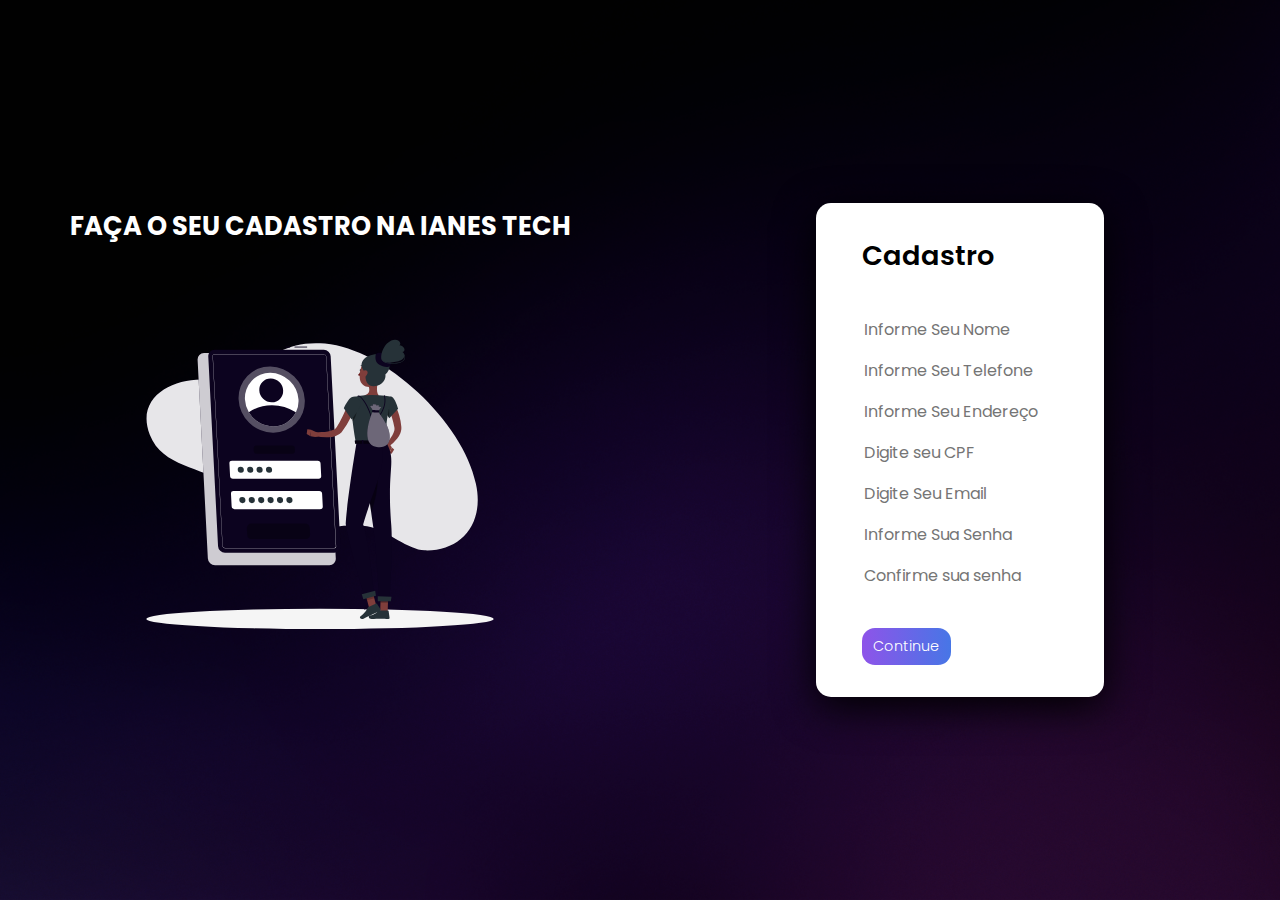
<file: cadastro.html>
<!DOCTYPE html>
<html lang="en">

<head>
    <meta charset="UTF-8">
    <meta http-equiv="X-UA-Compatible" content="IE=edge">
    <meta name="viewport" content="width=device-width, initial-scale=1.0">
    <link rel="stylesheet" href="cadastro.css">   
    <title>Cadastro</title>
</head>

<body>
    <main>
        <section class="campo-esquerdo">
            <h1>Faça o Seu Cadastro Na IANES Tech</h1>
            <img src="img/registro.svg" class="img" alt="imagem de registro">
        </section>
        <section class="campo-direito">
            <section class="conteiner">
                <h2>Cadastro</h2>
                <form action="#">
                    <section id="campo-input">
                        <input type="text" name="nome" id="nome" placeholder="Informe Seu Nome" required><br>
                        <input type="text" name="tel" id="tel" placeholder="Informe Seu Telefone" required><br>
                        <input type="text" nome="endereco" id="endereco" placeholder="Informe Seu Endereço" required><br>
                        <input type="text" name="cpf" id="cpf" placeholder="Digite seu CPF" required><br>
                        <input type="email" name="mail" id="mail" placeholder="Digite Seu Email" required><br>
                        <input type="password" name="senha" id="senha" placeholder="Informe Sua Senha" required><br>
                        <input type="password" name="verifica-senha" id="verifica-senha"
                            placeholder="Confirme sua senha" required><br>
                            <span id="invalido" style="color: red;"></span>
                    </section>
                    <input type="submit" value="Continue" onclick="return cad()" required>
                </form>
            </section>
        </section>
    </main>
</body>
<script src="script.js"></script>

</html>
</file>
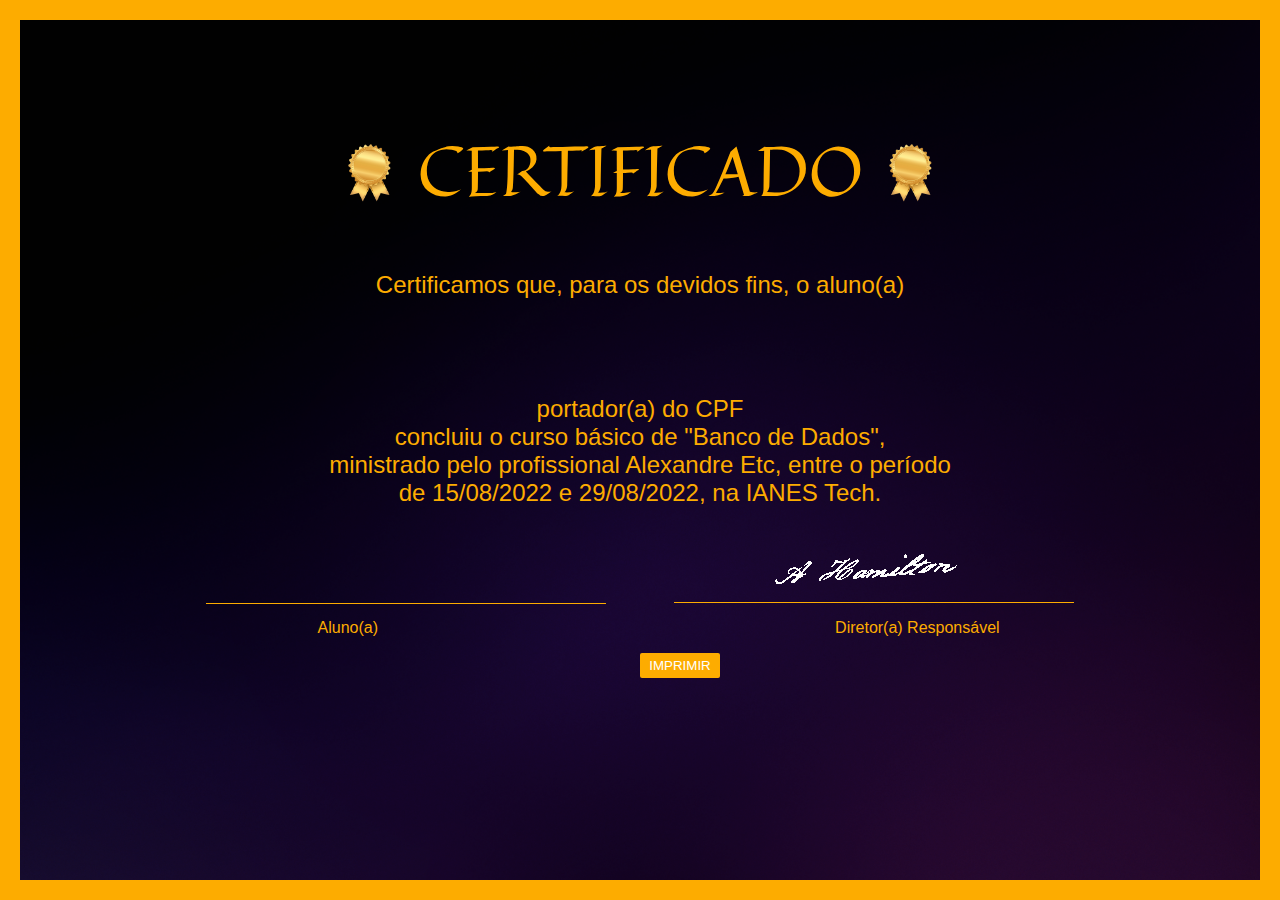
<file: certificado.html>
<!DOCTYPE html>
<html lang="pt-br">
<head>
    <meta charset="UTF-8">
    <meta http-equiv="X-UA-Compatible" content="IE=edge">
    <meta name="viewport" content="width=device-width, initial-scale=1.0">
    <title>Certificado</title>
    <link rel="stylesheet" href="certificado.css">
    
</head>

<body>

    <header>
        <section id="head">
            <ul>
                <li><img src="img/premio.png" alt="premio" class="premio"></li>
                <li><p id="titulo">certificado</p></li>
                <li><img src="img/premio.png" alt="premio" class="premio"></li>
            </ul>
        </section>
    </header>
    
    <main>
        <section class="conteudo">
            <p class="texto">Certificamos que, para os devidos fins, o aluno(a)</p>
        </section>

        <section class="input">
            <span id="nome"></span>
        </section>

        <section class="conteudo">
            <p class="texto">portador(a) do CPF    <span id="cpf"></span></p>
            <p class="texto">concluiu o curso básico de "Banco de Dados",</p>
            <p class="texto">ministrado pelo profissional Alexandre Etc, entre o período</p>
            <p class="texto">de 15/08/2022 e 29/08/2022, na IANES Tech.</p>
        </section>

        <section class="assinatura1"></section>
        <section class="assinatura2"><img src="img/assinatura.png" alt="assinatura"></section>
        
    </main>

    <footer>
        <section class="aluno">
            <p class="">Aluno(a)</p>
        </section>
        <section class="diretor">
            <p class="">Diretor(a) Responsável</p>
        </section>

        <button onclick="window.print()" id="print">Imprimir</button>
    </footer>
</body>
<script src="script.js">
</script>
</html>
</file>
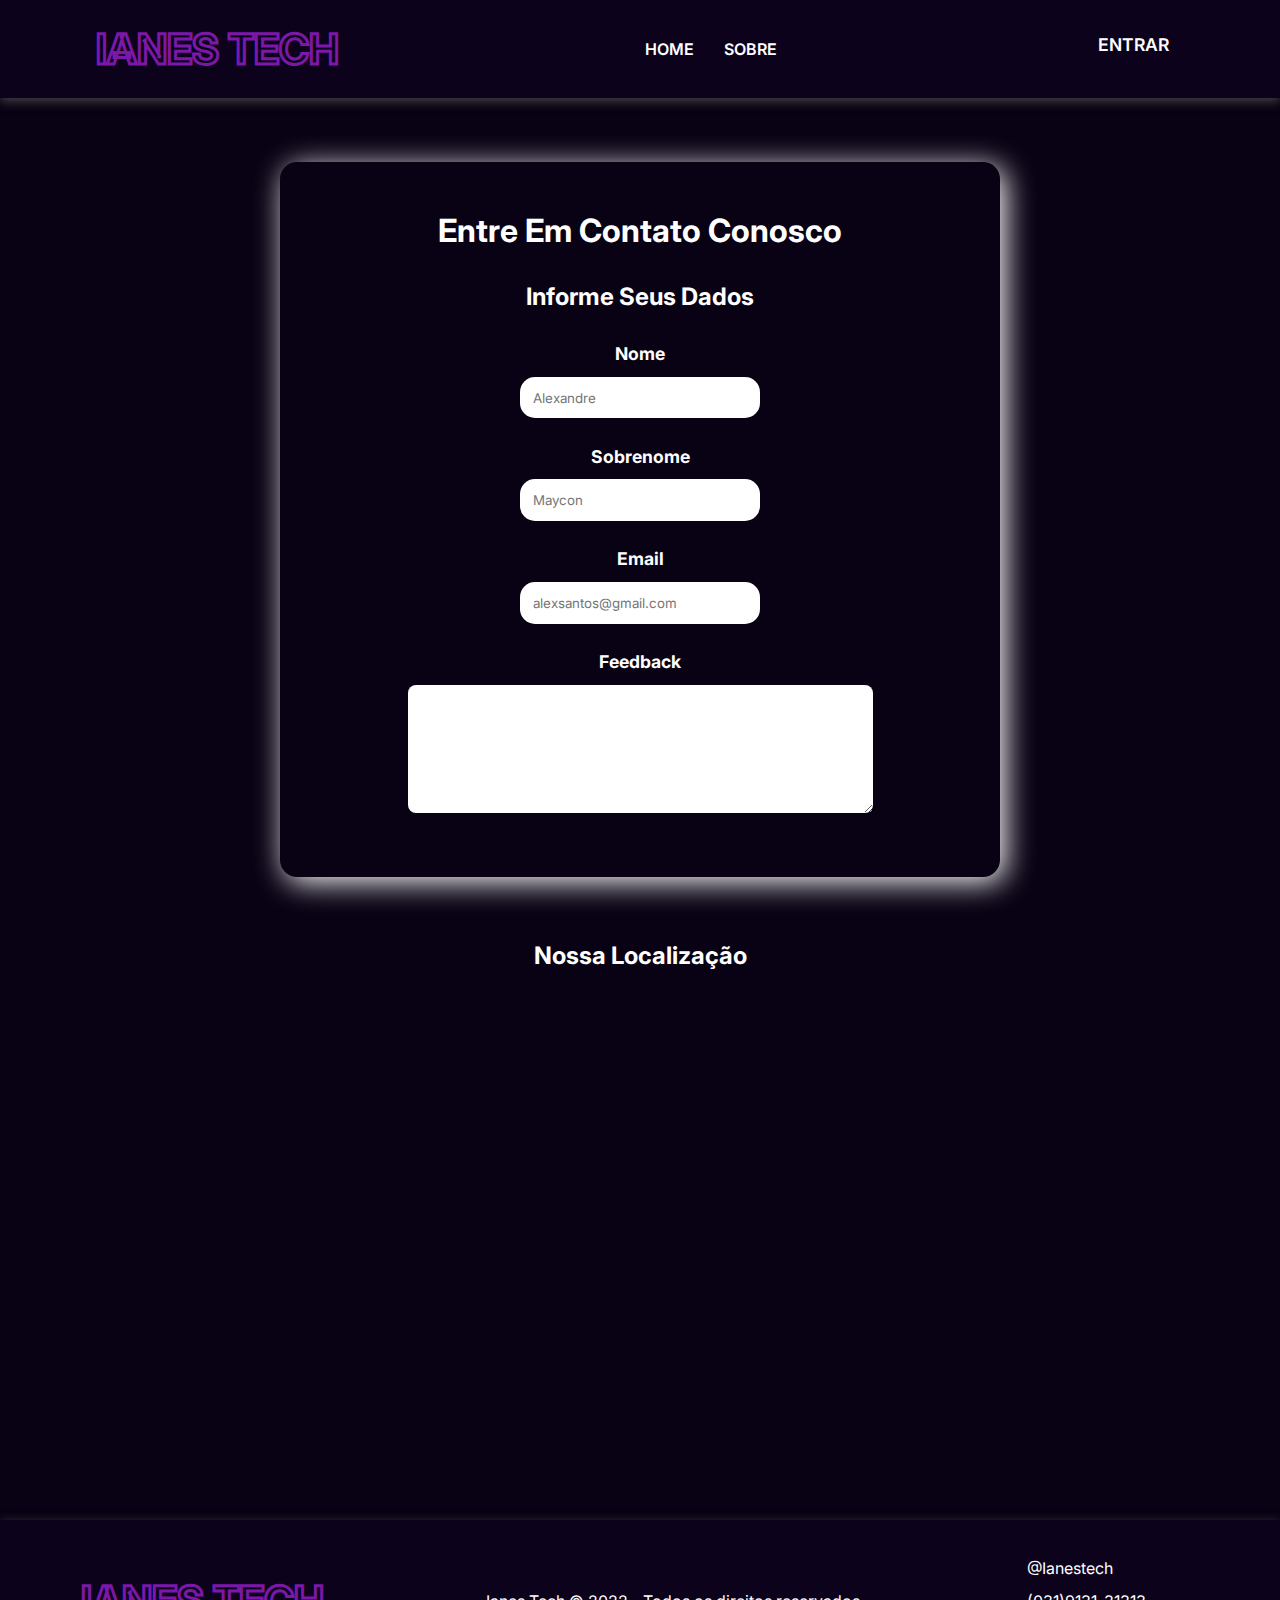
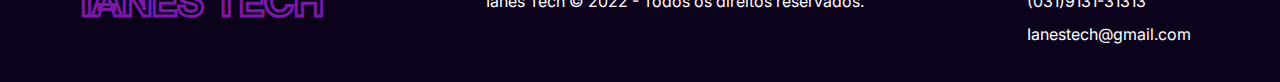
<file: contatos.html>
<!DOCTYPE html>
<html lang="en">
<head>
    <meta charset="UTF-8">
    <meta http-equiv="X-UA-Compatible" content="IE=edge">
    <meta name="viewport" content="width=device-width, initial-scale=1.0">
    <title>Contatos</title>
    <link rel="stylesheet" href="contato.css">
    <script src="script.js" defer></script>
</head>
<body>
    <header>
        <nav class="nav-bar">
            <section class="logo">
                <h1>IANES TECH</h1>
            </section>
            <div class="nav-list">
                <ul>
                    <li class="nav-item"><a href="index.html" class="nav-link">Home</a></li>
                    <li class="nav-item"><a href="sobre.html" class="nav-link">Sobre</a></li>
                </ul>
            </div>
            <div class="login-button">
                <button><a href="login.html">Entrar</a></button>
            </div>

            <div class="mobile-menu-icon">
                <button onclick="menuShow()"><img class="icon" src="img/menu_white_36dp.svg" alt=""></button>
            </div>
        </nav>
        <div class="mobile-menu">
            <ul>
                <li class="nav-item"><a href="index.html" class="nav-link">Home</a></li>
                <li class="nav-item"><a href="sobre.html" class="nav-link">Sobre</a></li>
            </ul>

            <div class="login-button">
                <button><a href="login.html">Entrar</a></button>
            </div>
        </div>
    </header>

    <main>          
        <form action="">
            <h1 class="titulo">Entre Em Contato Conosco</h1>
            <h2 class="sub-titulo">Informe Seus Dados</h2>

            <label for="">Nome</label><br>
            <input type="text" name="nome5" id="nome5" placeholder="Alexandre"><br>

            <label for="">Sobrenome</label><br>
            <input type="text" name="sobrenome5" id="sobrenome5" placeholder="Maycon"><br>

            <label for="">Email</label><br>
            <input type="text" name="mail5" id="mail5" placeholder="alexsantos@gmail.com"><br>

            <label for="">Feedback</label><br>
            <textarea name="feedback" id="feedback" cols="50" rows="8"></textarea>
        </form>
    <section class="localizacao">
        <h2 class="titulo-mapa">Nossa Localização</h2>

        <iframe
                src="https://www.google.com/maps/embed?pb=!1m18!1m12!1m3!1d937.8634518465695!2d-43.99906427078835!3d-19.90527253818063!2m3!1f0!2f0!3f0!3m2!1i1024!2i768!4f13.1!3m3!1m2!1s0xa696c7274d4045%3A0xdda4b1b79ee73e56!2sR.%20Efig%C3%AAnio%20C%C3%A2ndido%20da%20Rocha%2C%20165%20-%20Incofind%C3%AAncia%2C%20Belo%20Horizonte%20-%20MG%2C%2030820-510!5e0!3m2!1spt-BR!2sbr!4v1659100782332!5m2!1spt-BR!2sbr"
                width="600" height="450" style="border:0;" allowfullscreen="" loading="lazy"
                referrerpolicy="no-referrer-when-downgrade" id="mapa"></iframe>
    </section>
    </main>
    
    <footer>
        <nav class="footer-bar">
            <section class="logo-footer">
                <h1>IANES TECH</h1>
            </section>

            <ul class="copy">
                <li>Ianes Tech © 2022 - Todos os direitos reservados.</li>
            </ul>
            <ul class="contatos">
                <li>@Ianestech <i class="fa-brands fa-instagram" id="item-footer"></i></li>
                <li>(031)9131-31313 <i class="fa-solid fa-phone" id="item-footer"></i></li>
                <li>Ianestech@gmail.com <i class="fa-solid fa-envelope" id="item-footer"></i></li>
            </ul>
        </nav>
    </footer>
</body>
</html>
</file>
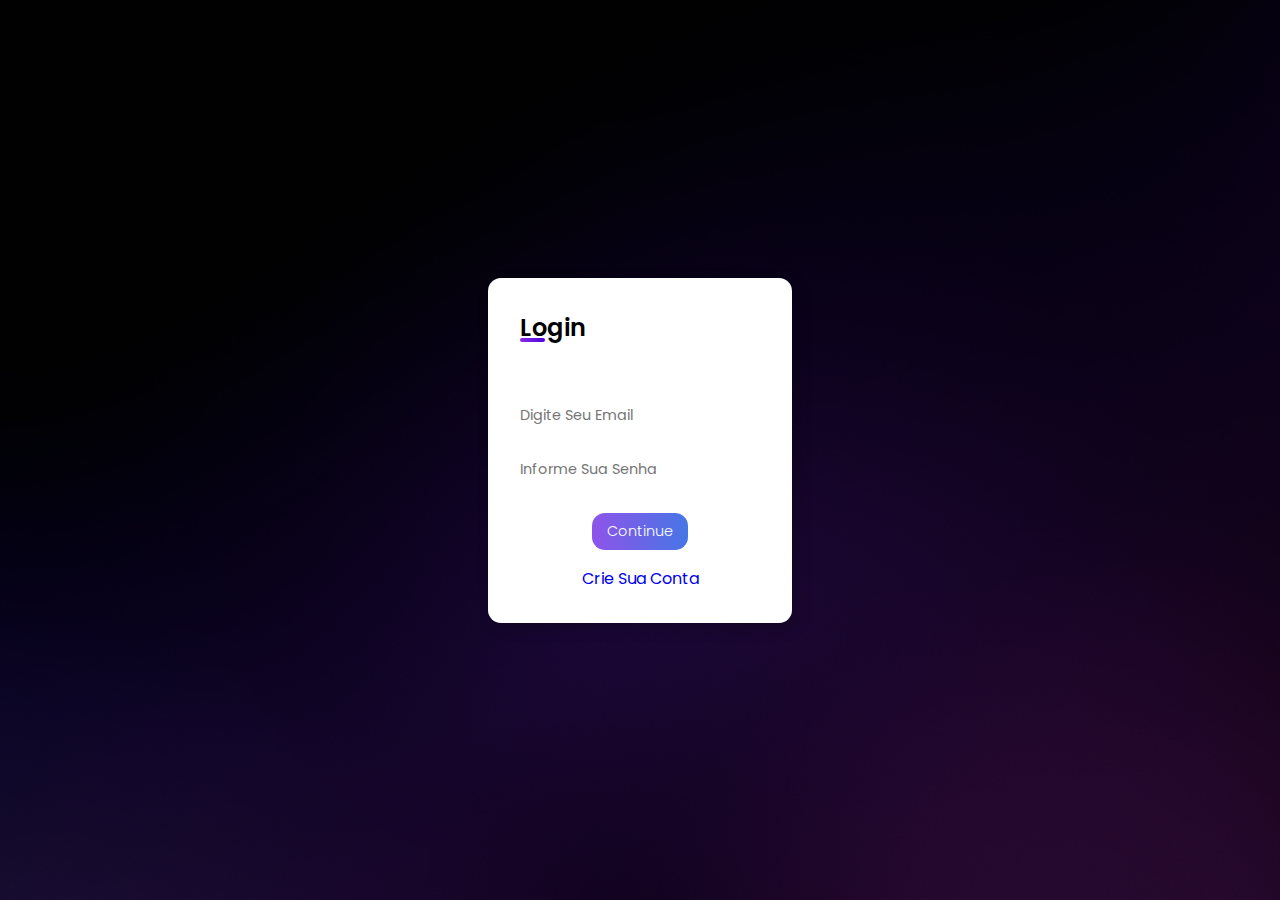
<file: login.html>
<!DOCTYPE html>
<html lang="en">

<head>
    <meta charset="UTF-8">
    <meta http-equiv="X-UA-Compatible" content="IE=edge">
    <meta name="viewport" content="width=device-width, initial-scale=1.0">
    <link rel="stylesheet" href="login.css">
    <title>Login</title>
</head>

<body>
    <main id="container-login">
            <h2 id="login">Login</h2>
            <form action="">
                <section id="campo-input">
                    <span id="invalido" style="color: red;"></span><br>
                    <input type="email" name="mail" id="mail" placeholder="Digite Seu Email" required><br>
                    <input type="password" name="senha" id="senha" placeholder="Informe Sua Senha" required>
                </section>
                <input type="submit" value="Continue" required onclick= "return verificar()">
                <a href="cadastro.html" id="criar-conta"> Crie Sua Conta</a>
            </form>
    </main>
</body>
<script src="script.js"></script>

</html>
</file>
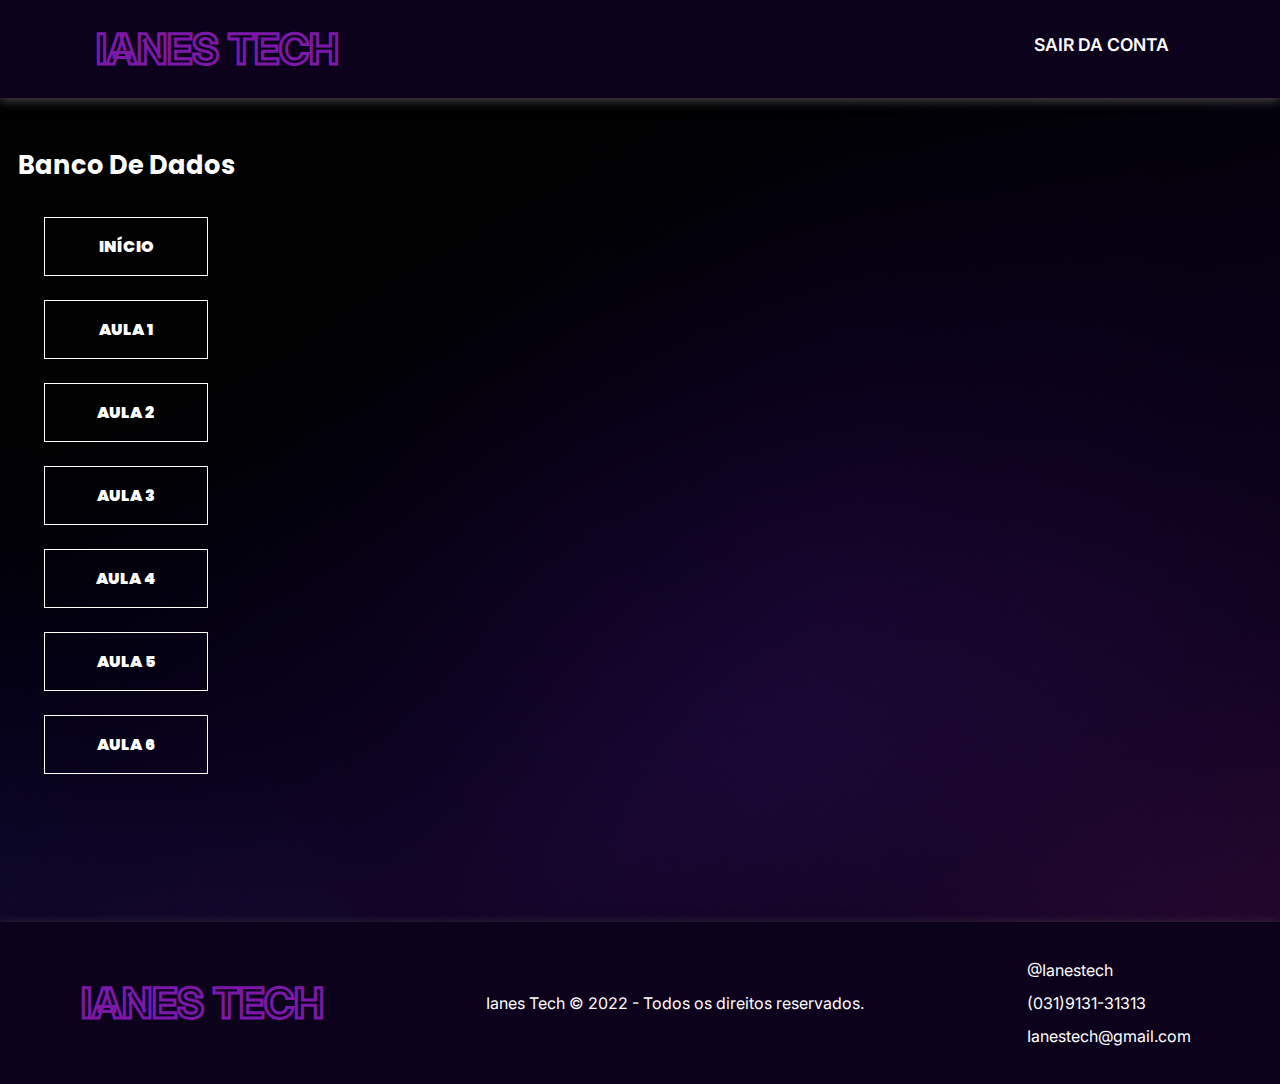
<file: pagina-curso.html>
<!DOCTYPE html>
<html lang="en">

<head>
    <meta charset="UTF-8">
    <meta http-equiv="X-UA-Compatible" content="IE=edge">
    <meta name="viewport" content="width=device-width, initial-scale=1.0">
    <link rel="stylesheet" href="pagina-curso.css">
    <script src="script.js" defer></script>
    <title>Aulas</title>
</head>

<body>
    <header>
        <nav class="nav-bar">
            <section class="logo">
                <h1>IANES TECH</h1>
            </section>
            <div class="login-button">
                <button><a href="index.html">Sair Da Conta</a></button>
            </div>

            <div class="mobile-menu-icon">
                <button onclick="menuShow()"><img class="icon" src="img/menu_white_36dp.svg" alt=""></button>
            </div>
        </nav>
        <div class="mobile-menu">
            <div class="login-button">
                <button><a href="index.html">Sair da Conta</a></button>
            </div>
        </div>
    </header>

    <main>
        <aside class="conteiner-esquerdo">
            <p class="titulo-conteudo">Banco De Dados</p>
            <a href="#" class="nav-link">
                <nav class="box-aula" onclick="Inicio(this)"> Início</nav>
            </a>

            <a href="#" class="nav-link">
                <nav class="box-aula" onclick="Aula1(this)"> Aula 1</nav>
            </a>

            <a href="#" class="nav-link">
                <nav class="box-aula" onclick="Aula2(this)">Aula 2</nav>
            </a>

            <a href="#" class="nav-link">
                <nav class="box-aula" onclick="Aula3(this)">Aula 3</nav>
            </a>

            <a href="#" class="nav-link">
                <nav class="box-aula" onclick="Aula4(this)">Aula 4</nav>
            </a>

            <a href="#" class="nav-link">
                <nav class="box-aula" onclick="Aula5(this)">Aula 5</nav>
            </a>

            <a href="#" class="nav-link">
                <nav class="box-aula" onclick="Aula6(this)">Aula 6</nav>
            </a>

            <a href="prova.html" target="_blank" class="nav-link">
                <nav id="botao">Fazer a prova</nav>
            </a>
        </aside>

        <aside class="conteiner-direito">
            <section id="s-direito">
            </section>
        </aside>
    </main>

    <footer>
        <nav class="footer-bar">
            <section class="logo-footer">
                <h1>IANES TECH</h1>
            </section>

            <ul class="copy">
                <li>Ianes Tech © 2022 - Todos os direitos reservados.</li>
            </ul>
            <ul class="contatos">
                <li>@Ianestech <i class="fa-brands fa-instagram" id="item-footer"></i></li>
                <li>(031)9131-31313 <i class="fa-solid fa-phone" id="item-footer"></i></li>
                <li>Ianestech@gmail.com <i class="fa-solid fa-envelope" id="item-footer"></i></li>
            </ul>
        </nav>
    </footer>

</body>

</html>
</file>
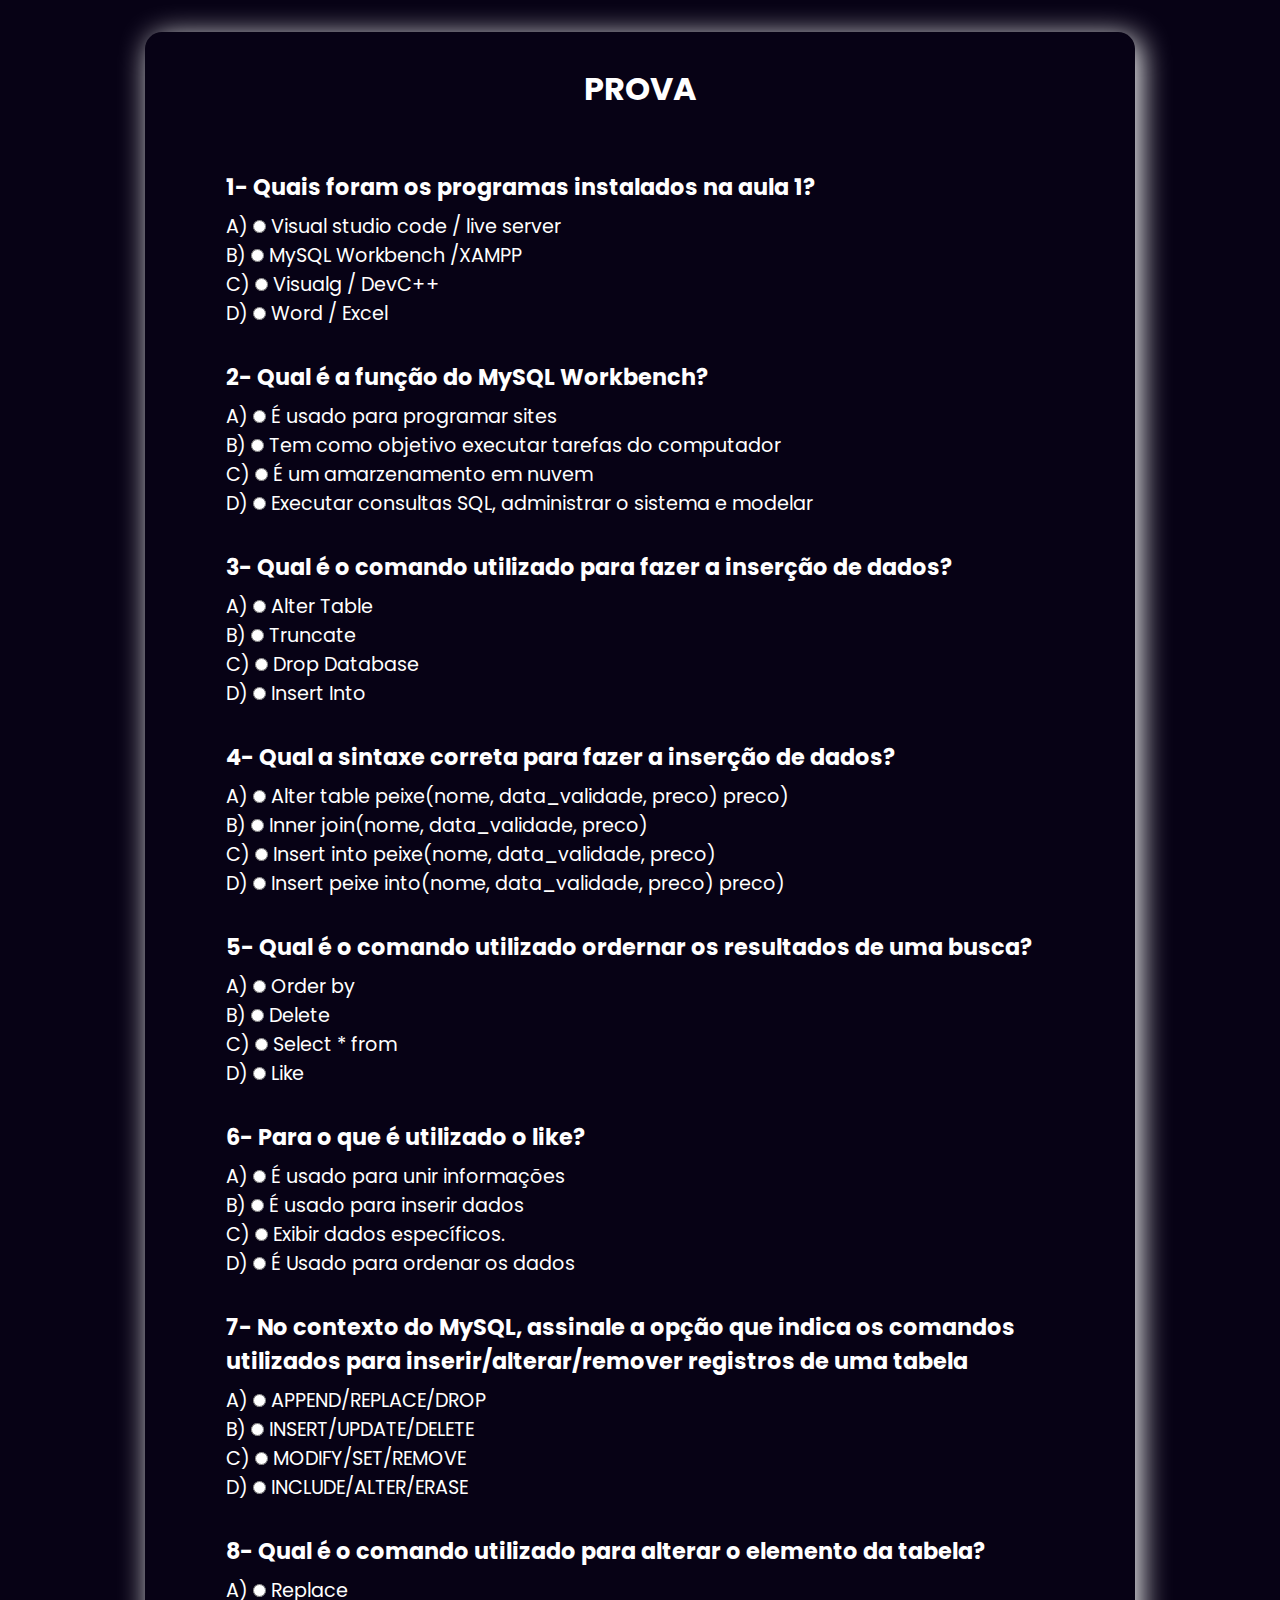
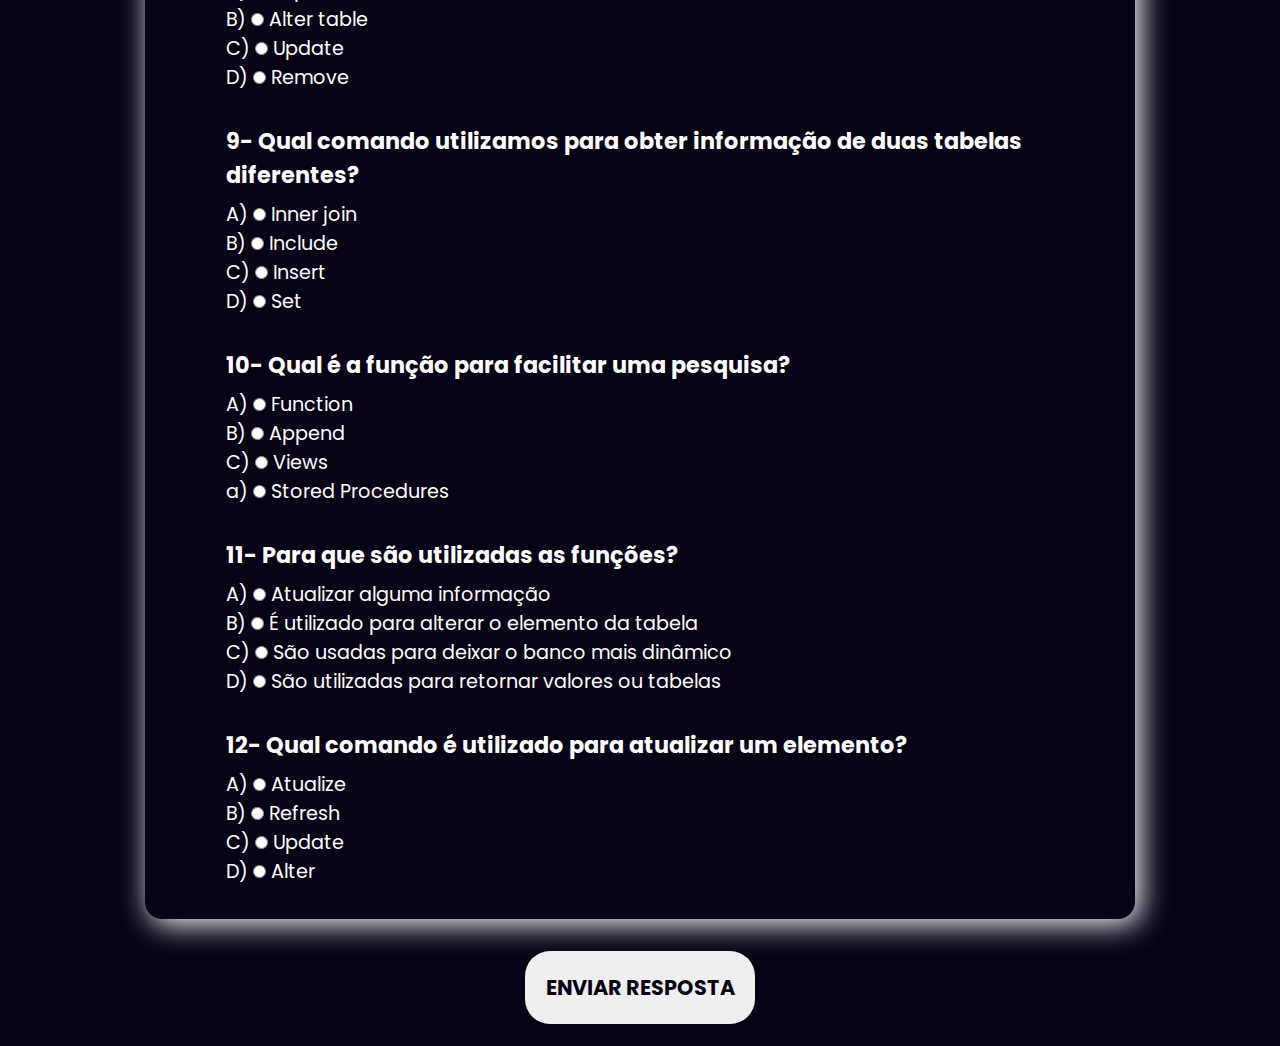
<file: prova.html>
<!DOCTYPE html>
<html lang="en">

<head>
    <meta charset="UTF-8">
    <meta http-equiv="X-UA-Compatible" content="IE=edge">
    <meta name="viewport" content="width=device-width, initial-scale=1.0">
    <title>Prova</title>
    <script src="script.js" defer></script>
    <link rel="stylesheet" href="prova.css">
</head>

<body>

    <form action="">
        <h2>Prova</h2><br>
        <h2 id="titulo"></h2>

        <p class="pergunta">1- Quais foram os programas instalados na aula 1?</p>
        <label for="">A) <input type="radio" name="questao1" id="errado"> Visual studio code / live server</label><br>
        <label for="" class="teste">B) <input type="radio" name="questao1" id="certa1"> MySQL Workbench /XAMPP</label><br>
        <label for="">C) <input type="radio" name="questao1" id="errado"> Visualg / DevC++</label><br>
        <label for="">D) <input type="radio" name="questao1" id="errado"> Word / Excel </label><br>

        <p class="pergunta">2- Qual é a função do MySQL Workbench?</p>
        <label for="">A) <input type="radio" name="questao2" id="errado"> É usado para programar sites </label><br>
        <label for="">B) <input type="radio" name="questao2" id="errado"> Tem como objetivo executar tarefas do
            computador</label><br>
        <label for="">C) <input type="radio" name="questao2" id="errado"> É um amarzenamento em nuvem</label><br>
        <label for="" class="teste">D) <input type="radio" name="questao2" id="certa2"> Executar consultas SQL, administrar
            o sistema e modelar</label><br>

        <p class="pergunta">3- Qual é o comando utilizado para fazer a inserção de dados?</p>
        <label for="">A) <input type="radio" name="questao3" id="errado"> Alter Table </label><br>
        <label for="">B) <input type="radio" name="questao3" id="errado"> Truncate</label><br>
        <label for="">C) <input type="radio" name="questao3" id="errado"> Drop Database</label><br>
        <label for="">D) <input type="radio" name="questao3" id="certa3"> Insert Into</label><br>

        <p class="pergunta">4- Qual a sintaxe correta para fazer a inserção de dados?</p class="pergunta">
        <label for="">A) <input type="radio" name="questao4" id="errado"> Alter table peixe(nome, data_validade, preco)
            preco)</label><br>
        <label for="">B) <input type="radio" name="questao4" id="errado"> Inner join(nome, data_validade, preco)
        </label><br>
        <label for="">C) <input type="radio" name="questao4" id="certa4"> Insert into peixe(nome, data_validade, preco)
        </label><br>
        <label for="">D) <input type="radio" name="questao4" id="errado"> Insert peixe into(nome, data_validade, preco)
            preco)</label><br>

        <p class="pergunta">5- Qual é o comando utilizado ordernar os resultados de uma busca?</p>
        <label for="">A) <input type="radio" name="questao5" id="certa5"> Order by</label><br>
        <label for="">B) <input type="radio" name="questao5" id="errado"> Delete </label><br>
        <label for="">C) <input type="radio" name="questao5" id="errado"> Select * from</label><br>
        <label for="">D) <input type="radio" name="questao5" id="errado"> Like</label><br>

        <p class="pergunta">6- Para o que é utilizado o like?</p>
        <label for="">A) <input type="radio" name="questao6" id="errado"> É usado para unir informações</label><br>
        <label for="">B) <input type="radio" name="questao6" id="errado"> É usado para inserir dados</label><br>
        <label for="">C) <input type="radio" name="questao6" id="certa6"> Exibir dados específicos.</label><br>
        <label for="">D) <input type="radio" name="questao6" id="errado"> É Usado para ordenar os dados</label><br>

        <p class="pergunta">7- No contexto do MySQL, assinale a opção que indica os comandos utilizados para
            inserir/alterar/remover registros de uma tabela</p>
        <label for="">A) <input type="radio" name="questao7" id="errado"> APPEND/REPLACE/DROP </label><br>
        <label for="">B) <input type="radio" name="questao7" id="certa7"> INSERT/UPDATE/DELETE</label><br>
        <label for="">C) <input type="radio" name="questao7" id="errado"> MODIFY/SET/REMOVE</label><br>
        <label for="">D) <input type="radio" name="questao7" id="errado"> INCLUDE/ALTER/ERASE</label><br>

        <p class="pergunta">8- Qual é o comando utilizado para alterar o elemento da tabela?</p>
        <label for="">A) <input type="radio" name="questao8" id="errado"> Replace</label><br>
        <label for="">B) <input type="radio" name="questao8" id="certa8"> Alter table </label><br>
        <label for="">C) <input type="radio" name="questao8" id="errado"> Update</label><br>
        <label for="">D) <input type="radio" name="questao8" id="errado"> Remove</label><br>

        <p class="pergunta">9- Qual comando utilizamos para obter informação de duas tabelas diferentes?</p>
        <label for="">A) <input type="radio" name="questao9" id="certa9"> Inner join</label><br>
        <label for="">B) <input type="radio" name="questao9" id="errado"> Include</label><br>
        <label for="">C) <input type="radio" name="questao9" id="errado"> Insert</label><br>
        <label for="">D) <input type="radio" name="questao9" id="errado"> Set</label><br>

        <p class="pergunta">10- Qual é a função para facilitar uma pesquisa?</p>
        <label for="">A) <input type="radio" name="questao10" id="errado"> Function</label><br>
        <label for="">B) <input type="radio" name="questao10" id="errado"> Append</label><br>
        <label for="">C) <input type="radio" name="questao10" id="certa10"> Views</label><br>
        <label for="">a) <input type="radio" name="questao10" id="errado"> Stored Procedures</label><br>

        <p class="pergunta">11- Para que são utilizadas as funções?</p>
        <label for="">A) <input type="radio" name="questao11" id="errado"> Atualizar alguma informação</label><br>
        <label for="">B) <input type="radio" name="questao11" id="errado"> É utilizado para alterar o elemento da tabela</label><br>
        <label for="">C) <input type="radio" name="questao11" id="errado"> São usadas para deixar o banco mais dinâmico</label><br>
        <label for="">D) <input type="radio" name="questao11" id="certa11"> São utilizadas para retornar valores ou tabelas</label><br>

        <p class="pergunta">12- Qual comando é utilizado para atualizar um elemento?</p>
        <label for="">A) <input type="radio" name="questao12" id="errado"> Atualize</label><br>
        <label for="">B) <input type="radio" name="questao12" id="errado"> Refresh</label><br>
        <label for="">C) <input type="radio" name="questao12" id="certa12"> Update</label><br>
        <label for="">D) <input type="radio" name="questao12" id="errado"> Alter</label><br>
    </form>
    <button onclick="check()" id="btn">ENVIAR RESPOSTA</button>
    <a href="certificado.html" class="nav-link"><button id="btn2">RECEBER O CERTIFICADO</button></a>
</body>

</html>
</file>
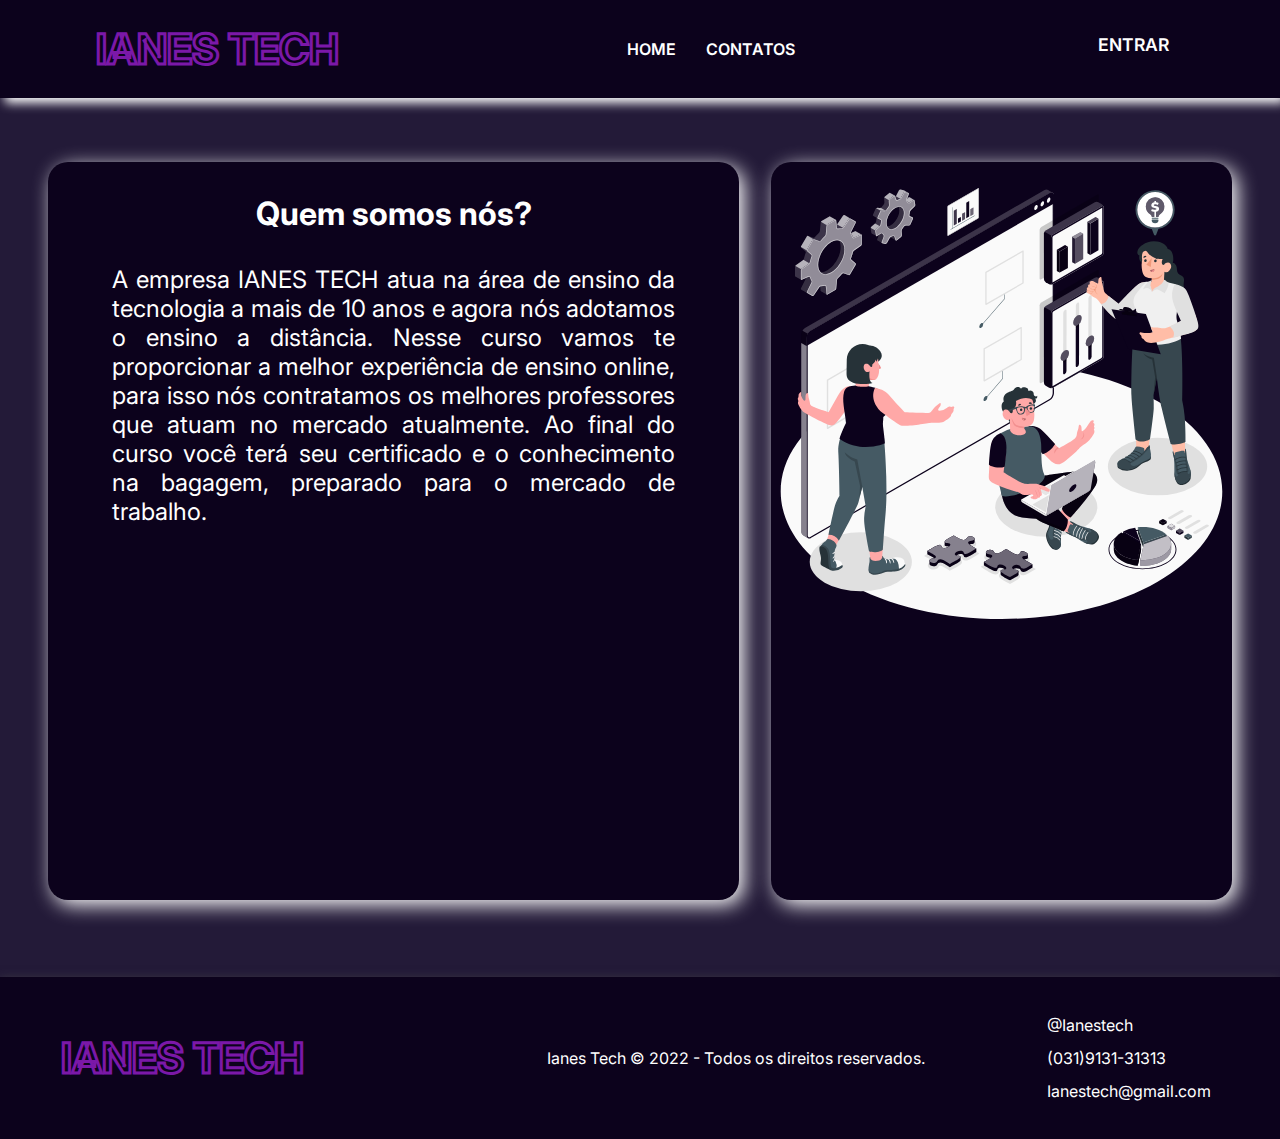
<file: sobre.html>
<!DOCTYPE html>
<html lang="en">

<head>
    <meta charset="UTF-8">
    <meta http-equiv="X-UA-Compatible" content="IE=edge">
    <meta name="viewport" content="width=device-width, initial-scale=1.0">
    <link rel="stylesheet" href="sobre.css">
    <script src="script.js" defer></script>
    <title>Sobre</title>
</head>

<body>
    <header>
        <nav class="nav-bar">
            <section class="logo">
                <h1>IANES TECH</h1>
            </section>
            <div class="nav-list">
                <ul>
                    <li class="nav-item"><a href="index.html" class="nav-link">Home</a></li>
                    <li class="nav-item"><a href="contatos.html" class="nav-link">Contatos</a></li>
                </ul>
            </div>
            <div class="login-button">
                <button><a href="login.html">Entrar</a></button>
            </div>

            <div class="mobile-menu-icon">
                <button onclick="menuShow()"><img class="icon" src="img/menu_white_36dp.svg" alt=""></button>
            </div>
        </nav>
        <div class="mobile-menu">
            <ul>
                <li class="nav-item"><a href="index.html" class="nav-link">Home</a></li>
                <li class="nav-item"><a href="contatos.html" class="nav-link">Contatos</a></li>
            </ul>

            <div class="login-button">
                <button><a href="login.html">Entrar</a></button>
            </div>
        </div>
    </header>
    <main>
        <section class="p-conteiner">
            <aside class="e-conteiner">
                <h2 class="titulo-sobre">Quem somos nós?</h2>
                <p class="texto-sobre">
                    A empresa IANES TECH atua na área de ensino da tecnologia a mais de 10 anos e agora
                    nós adotamos
                    o ensino a distância. Nesse curso vamos te proporcionar a melhor experiência de
                    ensino online, para isso nós contratamos os melhores professores que atuam no mercado atualmente. Ao
                    final do curso você terá seu certificado e o conhecimento na bagagem, preparado para o mercado de
                    trabalho.
                </p>
            </aside>
            <article class="d-conteiner">
                <img src="img/sobre.svg" alt="animacao de uma empresa">
            </article>
        </section>
    </main>
    <footer>
        <nav class="footer-bar">
            <section class="logo-footer">
                <h1>IANES TECH</h1>
            </section>

            <a name="contato"></a>

            <ul class="copy">
                <li>Ianes Tech © 2022 - Todos os direitos reservados.</li>
            </ul>
            <ul class="contatos">
                <li>@Ianestech <i class="fa-brands fa-instagram" id="item-footer"></i></li>
                <li>(031)9131-31313 <i class="fa-solid fa-phone" id="item-footer"></i></li>
                <li>Ianestech@gmail.com <i class="fa-solid fa-envelope" id="item-footer"></i></li>
            </ul>
        </nav>
    </footer>
</body>

</html>
</file>
<file: cadastro.css>
@import url('https://fonts.googleapis.com/css2?family=Poppins:wght@100;200;300;400;500;600;700&display=swap');

* {
    margin: 0;
    border: 0;
    padding: 0;
    box-sizing: border-box;
    font-family: "Poppins", sans-serif;
}

body {
    background-image: url(img/background.png); 
    background-size: cover;
    background-repeat: no-repeat;
}

main{
    width: 100vw;
    height: 100vh;
    display: flex;
    justify-content: center;
    color: white;
    align-items: center;
}

.campo-esquerdo{
    width: 50vw;
    height: 100vh;
    display: flex;
    justify-content: center;
    align-items: center;
    flex-direction: column;
}

.campo-esquerdo > h1{
    font-size: 2vw;
    text-transform: uppercase;
}

.img{
    width: 35vw;
}

.campo-direito{
    width: 50vw;
    height: 100vh;
    display: flex;
    justify-content: center;
    align-items: center;
}

.conteiner{
    background: white;
    width: 45%;
    padding: 2rem;
    box-shadow: 5px 5px 15px rgba(0, 0, 0, 0.2);
    border-radius: 15px;
    box-shadow: 0 10px 40px black;
}

.conteiner > h2{
    font-size: 170%;
    padding-left: 0.85rem;
    color: black;
    font-weight: 600;
    margin-bottom: 2rem;
    position: relative;
}

#campo-input{
    padding: 0 1rem;
}

#campo-input input{
    outline: none;
    font-size: 1rem;
    color: rgba(0, 0, 0, 0.7);
    width: 15rem;
    padding: .5rem 0;
    width: 100%;
    box-sizing: border-box;
}

#campo-input input:focus{
    border-bottom: 1px solid #8e2de2;
}

form input[type="submit"]{
    margin: 2rem 0 0 0.85rem;
    padding: 0.5rem;
    width: 40%;
    background: linear-gradient(to left, #4776E6, #8e54e9);
    color: white;
    font-weight: 300;
    border-radius: 13px;
    font-size: .9rem;
}

form input[type="submit"]:hover{
    font-weight: 800;
    width: 60%;
    cursor: pointer;
    box-shadow: 5px 3px 3px rgba(0, 0, 0, 0.7);
}

@media only screen and (max-width: 950px) {
    .conteiner{
        width: 70%;
    }
}

@media only screen and (max-width: 600px) {
    main{
        flex-direction: column;
    }

    .img{
        display: none;
    }

    .campo-esquerdo > h1{
        font-size: 5vw;
    }

    .campo-direito{
        width: 100%;
        height: auto;
    }

    .campo-esquerdo{
        padding-bottom: 10%;
        width: 100%;
        height: auto;
    }

    #campo-input input{
        font-size: 0.9rem;
    }
    
    .conteiner > h2{
        font-size: 150%;
        padding-left: 0.85rem;
        color: black;
        font-weight: 600;
        margin-bottom: 2rem;
        position: relative;
    }
}

@media only screen and (max-width: 367px) {
    #campo-input input{
        font-size: 9px;
    }
}
</file>
<file: certificado.css>
@import url('http://fonts.cdnfonts.com/css/libra-serif-modern');
@import url('https://fonts.googleapis.com/css2?family=Quintessential&display=swap');


* {
    margin: 0;
    border: 0;
    padding: 0;
    box-sizing: border-box;
    background-size: cover;
    background-repeat: no-repeat;
}

body{
    border: 20px solid #fdac00;
    height: 100vh;
    background-image: none;
    background-image: url("img/background.png");
}

#barra{
    display: flex;
    /* justify-content: space-between; */
    padding: 1.5rem 6rem;
}

section#head{
    display: flex;
    align-items: center;
}

ul{
    display: flex;
    justify-content: center;
    list-style: none;
    margin: 0 auto;
    margin-top: 6rem;
}

img.premio{
    width: 6rem;
    margin-top: 1.5rem;
}

#titulo{
    font-family: 'Quintessential', cursive;
    font-size: 70px;
    text-transform: uppercase;
    color: #fdac00;
}

.conteudo{
    text-align: center;
    margin-top: 3rem;
}

.texto{
    font-family: 'Libra Serif Modern', sans-serif;
    color: #fdac00;
    font-size: 24px;
}

.input{
    margin: 6rem 0 6rem 0;
    text-align: center;
}

span#nome{
    font-family: 'Libra Serif Modern', sans-serif;
    font-size: 40px;
}

#cpf{
    font-family: 'Libra Serif Modern', sans-serif;
}

section.assinatura1{
    float: left;
    width: 25rem;
    border-bottom: #fdac00 1px solid;
    margin-left: 15%;
    margin-top: 6rem;
}

section.assinatura2{
    float: right;
    width: 25rem;
    border-bottom: #fdac00 1px solid;
    margin-right: 15%;
    margin-top: 2.4rem;
    text-align: center;
}

footer{
    margin-top: 7rem;
    font-family: 'Libra Serif Modern', sans-serif;
    color: #fdac00;
    font-size: 16px;
}

section.aluno{
    float: left;
    margin-left: 24%;
}

section.diretor{
    float: right;
    margin-right: 21%;
    /* margin-top: -1%; */
}

span{
    color: #fdac00;
    text-transform: uppercase;
    font-weight: bolder;
    border-bottom: 1px #fdac00 dotted;
}

footer button{
    text-align: center;
    width: 5rem;
    background-color: #fdac00;
    color: white;
    text-transform: uppercase;
    padding: 5px;
    margin-top: 1rem;
    margin-left: 50%;
    border-radius: 2px;
}


@media print {
    ul{
        margin-top: 0rem;
    }

    section.assinatura1{
        float: left;
        width: 15rem;
        border-bottom: none;
    }

    section.assinatura2{
        float: right;
        width: 15rem;
        border-bottom: #fdac00 1px solid;
        margin-right: 15%;
        margin-top: 2.3rem;
        text-align: center;
    }

    footer{
        margin-top: 7rem;
        font-family: 'Libra Serif Modern', sans-serif;
        color: #fdac00;
        font-size: 16px;
    }
    
    section.aluno{
        width: 15rem;
        border-top: #fdac00 1px solid;
        margin-left: 20%;
        padding-top: 0.2rem;
        padding-left: 6rem;
        margin-top: -2%;
    }
    
    section.diretor{
        margin-right: 20%;
        margin-top: -1.5%;
    }

    button#print{
        display: none;
    }
}

    

/* font-family: 'Libra Serif Modern', sans-serif; */
</file>
<file: contato.css>
@import url('https://fonts.googleapis.com/css2?family=Inter:wght@200;300;400;500&display=swap');
@import url('https://fonts.googleapis.com/css2?family=Poppins:wght@100;200;300;400;500;600;700&display=swap');
@import url('https://fonts.googleapis.com/css2?family=Share+Tech+Mono&family=Silkscreen&display=swap%27');
@import url('https://fonts.googleapis.com/css2?family=Rubik+Dirt&display=swap%27');

* {
    margin: 0;
    border: 0;
    padding: 0;
    box-sizing: border-box;
    font-family: 'Inter', sans-serif;
    -moz-box-sizing: border-box;
    letter-spacing: 0px;
    -webkit-font-smoothing: antialiased;
    -moz-osx-font-smoothing: grayscale;
    scroll-behavior: smooth;
}

body {
    background-color: rgb(9, 2, 20);
}

header {
    background-color: rgb(12, 2, 28);
    box-shadow: 0px 3px 10px #464646;
    
}

.logo {
    animation: neon 3s alternate infinite ease-in;
    color: transparent;
    -webkit-text-stroke-width: 3px;
    -webkit-text-stroke-color: rgb(123, 24, 168);
    font-family: 'Rubik Dirt', cursive;
    font-size: 1.3rem;
    text-align: center;
}

@keyframes neon {
    from {
        filter: drop-shadow(0 0 0 #9370DB);
    }

    to {
        filter: drop-shadow(0 0 80px #9370DB);
    }
}

.nav-bar {
    display: flex;
    justify-content: space-between;
    padding: 1.5rem 6rem;
}


.nav-list {
    display: flex;
    align-items: center;
}

.nav-list ul {
    display: flex;
    justify-content: center;
    list-style: none;
}

.nav-item {
    margin: 0 15px;
    text-transform: uppercase;
}

.nav-link {
    text-decoration: none;
    color: #fff;
    font-weight: 400;
    text-transform: uppercase;
    font-size: 1rem;
    font-weight: 600;
}

.login-button button {
    border: none;
    padding: 10px 15px;
    border-radius: 5px;
    background-color: transparent;
}

.login-button button a {
    text-decoration: none;
    color: #fff;
    font-weight: 500;
    font-size: 1.1rem;
    font-weight: 600;
    text-transform: uppercase;
}

.mobile-menu-icon {
    display: none;
}

.mobile-menu {
    display: none;
}

.titulo{
    color: white;
    text-align: center;
    margin: 2rem auto;
}
.sub-titulo{
    color: #fff;
    text-align: center;
    margin: 0 auto 2rem auto;
}

input{
    margin: .8rem auto 1.7rem auto;
    padding: .8rem;
    border-radius: 15px;
    outline: none;
}

label{
    font-weight: bolder;
    font-size: 1.1rem;
}

textarea{
    margin: .8rem auto 1.7rem auto;
    border-radius: 8px;
    outline: none;
}


#mapa{
    border-radius: 13px;
}

.titulo-mapa{
    margin: 3rem auto;
}

.localizacao{
    display: block;
    margin: 3rem auto;
    text-align: center;
    color: #fff;
}
form{
    text-align: center;
    border: 1px solid transparent;
    box-shadow: 5px 5px 30px white;
    border-radius: 17px;
    padding: 1rem 5rem 2rem 5rem;
    color: #fff;
    display: block;
    width: 80vh;
    margin: 4rem auto;
 }

 footer {
    padding: 2rem 0;
    background-color: rgb(12, 2, 28);
    box-shadow: 0px 3px 10px #464646;
}

.logo-footer {
    animation: neon 3s alternate infinite ease-in;
    color: transparent;
    -webkit-text-stroke-width: 3px;
    -webkit-text-stroke-color: rgb(123, 24, 168);
    font-family: 'Rubik Dirt', cursive;
    font-size: 1.3rem;
    text-align: center;
}

.footer-bar {
    color: white;
    display: flex;
    justify-content: space-around;
    align-items: center;
}

.footer-bar ul {
    text-decoration: none;
    list-style: none;
}

#item-footer {
    padding-left: .5rem;
}

.contatos li {
    padding: 0.4rem 0;
}

@media screen and (max-width: 912px) {
    .titulo{
        color: white;
        text-align: center;
        margin: 2rem auto;
        font-size: 1.1rem;
    }
    .sub-titulo{
        color: #fff;
        text-align: center;
        margin: 0 auto 2rem auto;
        font-size: 1.1rem;
    }
    
    input{
        margin: .6rem auto 1.7rem auto;
        padding: .5rem;
        border-radius: 15px;
        outline: none;
    }
    
    label{
        font-weight: bolder;
        font-size: 1rem;
    }
    
    textarea{
        margin: .8rem auto 1.7rem auto;
        border-radius: 8px;
        outline: none;
        width: 40vw;
        text-align: center;
    }

    #mapa{
        border-radius: 13px;
        height: 50vh;
        width: 80vw;
    }
    
    .titulo-mapa{
        margin: 3rem auto;
        font-size: 1.4rem;
    }
    
    .localizacao{
        display: block;
        margin: 3rem auto;
        text-align: center;
        color: #fff;
    }

    form{
        text-align: center;
        border: 1px solid transparent;
        box-shadow: 5px 5px 30px white;
        border-radius: 17px;
        padding: 1rem 5rem 2rem 5rem;
        color: #fff;
        display: block;
        width: 40vh;
        margin: 4rem auto;
     }

     .texto-sobre{
        padding: 0 4rem;
        text-align: justify;
        font-size: 2rem;
        color: #fff;
    }
}    


@media screen and (max-width: 768px){
    body{
        height: 100%;
        background-size: cover;
        background-repeat: no-repeat;
    }

    .nav-bar {
        padding: 1.5rem 4rem;
    }

    .nav-item {
        display: none;
    }

    .login-button {
        display: none;
    }

    .mobile-menu-icon {
        display: block;
    }

    .mobile-menu-icon button {
        background-color: transparent;
        border: none;
        cursor: pointer;
    }

    .mobile-menu ul {
        display: flex;
        flex-direction: column;
        text-align: center;
        padding-bottom: 1rem;
    }

    .mobile-menu .nav-item {
        display: block;
        padding-top: 1.2rem;
    }

    .mobile-menu .login-button {
        display: block;
        padding: 1rem 2rem;
    }

    .mobile-menu .login-button button {
        width: 100%;
    }

    .open {
        display: block;
    }

    .titulo{
        color: white;
        text-align: center;
        margin: 2rem auto;
        font-size: 1.1rem;
    }
    .sub-titulo{
        color: #fff;
        text-align: center;
        margin: 0 auto 2rem auto;
        font-size: 1.1rem;
    }
    
    input{
        margin: .6rem auto 1.7rem auto;
        padding: .5rem;
        border-radius: 15px;
        outline: none;
    }
    
    label{
        font-weight: bolder;
        font-size: 1rem;
    }
    
    textarea{
        margin: .8rem auto 1.7rem auto;
        border-radius: 8px;
        outline: none;
        width: 30vw;
        text-align: center;
    }

    #mapa{
        border-radius: 13px;
        height: 50vh;
        width: 80vw;
    }
    
    .titulo-mapa{
        margin: 3rem auto;
        font-size: 1.4rem;
    }
    
    .localizacao{
        display: block;
        margin: 3rem auto;
        text-align: center;
        color: #fff;
    }

    form{
        text-align: center;
        border: 1px solid transparent;
        box-shadow: 5px 5px 30px white;
        border-radius: 17px;
        padding: 1rem 5rem 2rem 5rem;
        color: #fff;
        display: block;
        width: 40vh;
        margin: 4rem auto;
     }

     .texto-sobre{
        padding: 0 4rem;
        text-align: justify;
        font-size: 2rem;
        color: #fff;
    }

    .footer-bar {
        color: white;
        display: block;
        font-size: 0.7rem;
        align-items: center;
        text-align: center;
    }

    footer {
        padding: 0.9rem 0;
        background-color: rgb(12, 2, 28);
        box-shadow: 0px 3px 10px #464646;
        margin-top: 1rem;
    }

    .logo-footer {
        padding-bottom: 0.4rem;
        display: block;
        align-items: center;
        font-size: 0.9rem;
        transition: 2s all ease;
        cursor: pointer;
        color: #fff;
        text-align: center;
    }
}

@media screen and (max-width: 540px) {
    .titulo{
        color: white;
        text-align: center;
        margin: 2rem auto;
        font-size: 1.1rem;
    }
    .sub-titulo{
        color: #fff;
        text-align: center;
        margin: 0 auto 2rem auto;
        font-size: 1.1rem;
    }
    
    input{
        margin: .6rem 0 1.7rem 0;
        padding: .5rem;
        border-radius: 15px;
        outline: none;
    }
    
    label{
        font-weight: bolder;
        font-size: 1rem;
    }
    
    textarea{
        margin: .8rem 0 1.7rem 0;
        border-radius: 8px;
        outline: none;
        width: 50vw;
        text-align: left;
    }

    #mapa{
        border-radius: 13px;
        height: 50vh;
        width: 80vw;
    }
    
    .titulo-mapa{
        margin: 3rem auto;
        font-size: 1.4rem;
    }
    
    .localizacao{
        display: block;
        margin: 3rem auto;
        text-align: center;
        color: #fff;
    }

    form{
        text-align: center;
        border: 1px solid transparent;
        box-shadow: 5px 5px 30px white;
        border-radius: 17px;
        padding: 1rem 5rem 2rem 5rem;
        color: #fff;
        display: block;
        width: 60vh;
        margin: 4rem auto;
     }

     .texto-sobre{
        padding: 0 4rem;
        text-align: justify;
        font-size: 2rem;
        color: #fff;
    }
}  

@media screen and (max-width: 414px) {
    .titulo{
        color: white;
        text-align: center;
        margin: 2rem auto;
        font-size: 1.1rem;
    }
    .sub-titulo{
        color: #fff;
        text-align: center;
        margin: 0 auto 2rem auto;
        font-size: 1.1rem;
    }
    
    input{
        margin: .6rem 0 1.7rem 0;
        padding: .5rem;
        border-radius: 15px;
        outline: none;
    }
    
    label{
        font-weight: bolder;
        font-size: 1rem;
    }
    
    textarea{
        margin: .8rem 0 1.7rem 0;
        border-radius: 8px;
        outline: none;
        width: 50vw;
        text-align: left;
    }

    #mapa{
        border-radius: 13px;
        height: 50vh;
        width: 80vw;
    }
    
    .titulo-mapa{
        margin: 3rem auto;
        font-size: 1.4rem;
    }
    
    .localizacao{
        display: block;
        margin: 3rem auto;
        text-align: center;
        color: #fff;
    }

    form{
        text-align: center;
        border: 1px solid transparent;
        box-shadow: 5px 5px 30px white;
        border-radius: 17px;
        padding: 1rem 5rem 2rem 5rem;
        color: #fff;
        display: block;
        width: 40vh;
        margin: 4rem auto;
     }

     .texto-sobre{
        padding: 0 4rem;
        text-align: justify;
        font-size: 2rem;
        color: #fff;
    }
}

@media screen and (max-width: 375px) {
    .titulo{
        color: white;
        text-align: center;
        margin: 2rem auto;
        font-size: 1.1rem;
    }
    .sub-titulo{
        color: #fff;
        text-align: center;
        margin: 0 auto 2rem auto;
        font-size: 1.1rem;
    }
    
    input{
        margin: .6rem 0 1.7rem 0;
        padding: .5rem;
        border-radius: 15px;
        outline: none;
    }
    
    label{
        font-weight: bolder;
        font-size: 1rem;
    }
    
    textarea{
        margin: .8rem auto 1.7rem auto;
        border-radius: 8px;
        outline: none;
        width: 40vw;
        text-align: center;
    }

    #mapa{
        border-radius: 13px;
        height: 50vh;
        width: 80vw;
    }
    
    .titulo-mapa{
        margin: 3rem auto;
        font-size: 1.4rem;
    }
    
    .localizacao{
        display: block;
        margin: 3rem auto;
        text-align: center;
        color: #fff;
    }

    form{
        text-align: center;
        border: 1px solid transparent;
        box-shadow: 5px 5px 30px white;
        border-radius: 17px;
        padding: 1rem 0 2rem 0;
        color: #fff;
        display: block;
        width: 50vh;
        margin: 4rem auto;
     }

     .texto-sobre{
        padding: 0 4rem;
        text-align: justify;
        font-size: 2rem;
        color: #fff;
    }
}

@media screen and (max-width: 540px) {
    .titulo{
        color: white;
        text-align: center;
        margin: 2rem auto;
        font-size: 1.1rem;
    }
    .sub-titulo{
        color: #fff;
        text-align: center;
        margin: 0 auto 2rem auto;
        font-size: 1.1rem;
    }
    
    input{
        margin: .6rem 0 1.7rem 0;
        padding: .5rem;
        border-radius: 15px;
        outline: none;
    }
    
    label{
        font-weight: bolder;
        font-size: 1rem;
    }
    
    textarea{
        margin: .8rem auto 1.7rem auto;
        border-radius: 8px;
        outline: none;
        width: 50vw;
        text-align: center;
    }

    #mapa{
        border-radius: 13px;
        height: 50vh;
        width: 80vw;
    }
    
    .titulo-mapa{
        margin: 3rem auto;
        font-size: 1.4rem;
    }
    
    .localizacao{
        display: block;
        margin: 3rem auto;
        text-align: center;
        color: #fff;
    }

    form{
        text-align: center;
        border: 1px solid transparent;
        box-shadow: 5px 5px 30px white;
        border-radius: 17px;
        padding: 1rem 0 2rem 0;
        color: #fff;
        display: block;
        width: 40vh;
        margin: 4rem auto;
     }

     .texto-sobre{
        padding: 0 4rem;
        text-align: justify;
        font-size: 2rem;
        color: #fff;
    }
}
</file>
<file: login.css>
@import url('https://fonts.googleapis.com/css2?family=Poppins:wght@100;200;300;400;500;600;700&display=swap');

* {
    margin: 0;
    border: 0;
    padding: 0;
    box-sizing: border-box;
    font-family: "Poppins", sans-serif;
}

body {
    background-image: url(img/background.png); 
    background-size: cover;
    background-repeat: no-repeat;
    min-height: 100vh;
    min-width: 100vw;
    display: flex;
    align-items: center;
    justify-content: center;
}

/*LOGIN*/

main#container-login {
    background: white;
    min-width: 16.6vw;
    min-height: 25vh;
    padding: 2rem;
    box-shadow: 5px 5px 15px rgba(0, 0, 0, 0.2);
    border-radius: 13px;
}

main h2 {
    font-weight: 600;
    margin-bottom: 2rem;
    position: relative;
}

#login::before {
    content: '';
    position: absolute;
    height: 4px;
    width: 25px;
    bottom: 3px;
    left: 0;
    border-radius: 8px;
    background: linear-gradient(45deg, #8e2de2, #4a00e0);
}

form{
    display: flex;
    flex-direction: column;
}

#campo-input{
    position: relative;
}

input[type="password"]{
    margin-top: 2rem;
}

#campo-input input{
    outline: none;
    font-size: 0.9rem;
    color: rgba(0, 0, 0, 0.7);
    width: 15rem;
}

#campo-input input:focus{
    border-bottom: 1px solid #8e2de2;
}

form input[type="submit"]{
    margin: 0 auto;
    margin-top: 2rem;
    padding: 0.5rem;
    width: 40%;
    background: linear-gradient(to left, #4776E6, #8e54e9);
    color: white;
    font-weight: 300;
    border-radius: 13px;
    font-size: .9rem;
}

form input[type="submit"]:hover{
    font-weight: 800;
    width: 60%;
    cursor: pointer;
    box-shadow: 5px 3px 3px rgba(0, 0, 0, 0.7);
}

#criar-conta{
    margin: 1rem  auto 0;
    text-decoration: none;
}
</file>
<file: pagina-curso.css>
@import url('https://fonts.googleapis.com/css2?family=Inter:wght@200;300;400;500&display=swap');
@import url('https://fonts.googleapis.com/css2?family=Poppins:wght@100;200;300;400;500;600;700&display=swap');
@import url('https://fonts.googleapis.com/css2?family=Share+Tech+Mono&family=Silkscreen&display=swap%27');
@import url('https://fonts.googleapis.com/css2?family=Rubik+Dirt&display=swap%27');

* {
    margin: 0;
    border: 0;
    padding: 0;
    box-sizing: border-box;
    font-family: 'Inter', sans-serif;
    -moz-box-sizing: border-box;
    letter-spacing: 0px;
    -webkit-font-smoothing: antialiased;
    -moz-osx-font-smoothing: grayscale;
    scroll-behavior: smooth;
}

body {
    background-image: url(img/background.png);
    background-size: cover;
    background-repeat: no-repeat;
    color: white;
}

header {
    background-color: rgb(12, 2, 28);
    box-shadow: 0px 3px 10px #464646;
}

.logo {
    animation: neon 3s alternate infinite ease-in;
    color: transparent;
    -webkit-text-stroke-width: 3px;
    -webkit-text-stroke-color: rgb(123, 24, 168);
    font-family: 'Rubik Dirt', cursive;
    font-size: 1.3rem;
    text-align: center;
}

@keyframes neon {
    from {
        filter: drop-shadow(0 0 0 #9370DB);
    }

    to {
        filter: drop-shadow(0 0 80px #9370DB);
    }
}

.nav-bar {
    display: flex;
    justify-content: space-between;
    padding: 1.5rem 6rem;
}


.nav-list {
    display: flex;
    align-items: center;
}

.nav-list ul {
    display: flex;
    justify-content: center;
    list-style: none;
}

.nav-item {
    margin: 0 15px;
    text-transform: uppercase;
}

.nav-link {
    text-decoration: none;
    color: #fff;
    font-weight: 400;
    text-transform: uppercase;
    font-size: 1rem;
    font-weight: 600;
}

.login-button button {
    border: none;
    padding: 10px 15px;
    border-radius: 5px;
    background-color: transparent;
}

.login-button button a {
    text-decoration: none;
    color: #fff;
    font-weight: 500;
    font-size: 1.1rem;
    font-weight: 600;
    text-transform: uppercase;
}

.mobile-menu-icon {
    display: none;
}

.mobile-menu {
    display: none;
}

main {
    height: 88vh;
    width: 100%;
    display: flex;
    flex-direction: row;
}

.conteiner-esquerdo {
    width: 20%;
    height: 88vh;
}

.conteiner-direito {
    margin-left: 5rem;
    width: 75%;
    height: 88vh;
}

#s-direito {
    width: 85%;
    height: 70vh;
    display: flex;
    justify-content: center;
    align-items: center;
    margin: 5rem auto;
    background-size: cover;
}

.video-aula {
    position: relative;
    margin: 0 auto;
    width: 100%;
    height: 100%;
}

.titulo-conteudo {
    display: flex;
    justify-content: center;
    font-weight: bolder;
    font-size: 1.6rem;
    font-family: "Poppins", sans-serif;
    margin: 3rem 0 2rem 0;
}

.box-aula {
    width: 65%;
    border: 1px solid white;
    color: white;
    margin: 1.5rem auto;
    padding: 1rem 1.1rem;
    text-align: center;
    font-size: 1rem;
    font-family: "Poppins", sans-serif;
    font-weight: bolder;
}

#botao {
    width: 65%;
    color: white;
    margin: 1.5rem auto;
    padding: 1rem 1.1rem;
    text-align: center;
    font-size: 1rem;
    font-family: "Poppins", sans-serif;
    font-weight: bolder;
    border : 1px solid white;
    display: none;
}

#botao:hover {
    transform: scale(1.06);
    cursor: pointer;
    background-color: white;
    color: black;
}

.box-aula:hover {
    transform: scale(1.06);
    cursor: pointer;
    background-color: white;
    color: black;
}


footer {
    margin-top: 2rem;
    padding: 2rem 0;
    background-color: rgb(12, 2, 28);
    box-shadow: 0px 3px 10px #464646;
}

.logo-footer {
    animation: neon 3s alternate infinite ease-in;
    color: transparent;
    -webkit-text-stroke-width: 3px;
    -webkit-text-stroke-color: rgb(123, 24, 168);
    font-family: 'Rubik Dirt', cursive;
    font-size: 1.3rem;
    text-align: center;
}

.footer-bar {
    color: white;
    display: flex;
    justify-content: space-around;
    align-items: center;
}

.footer-bar ul {
    text-decoration: none;
    list-style: none;
}

#item-footer {
    padding-left: .5rem;
}

.contatos li {
    padding: 0.4rem 0;
}

@media screen and (max-width: 730px) {}

@media screen and (max-width: 650px) {
    .nav-bar {
        padding: 1.5rem 4rem;
    }

    .nav-item {
        display: none;
    }

    .login-button {
        display: none;
    }

    .mobile-menu-icon {
        display: block;
    }

    .mobile-menu-icon button {
        background-color: transparent;
        border: none;
        cursor: pointer;
    }

    .mobile-menu ul {
        display: flex;
        flex-direction: column;
        text-align: center;
        padding-bottom: 1rem;
    }

    .mobile-menu .nav-item {
        display: block;
        padding-top: 1.2rem;
    }

    .mobile-menu .login-button {
        display: block;
        padding: 1rem 2rem;
    }

    .mobile-menu .login-button button {
        width: 100%;
    }

    .open {
        display: block;
    }

    main {
        height: 88vh;
        width: 100%;
        display: block;
    }

    .conteiner-esquerdo {
        width: 100%;
        height: 88vh;
    }

    .conteiner-direito {
        margin-left: 0;
        width: 100%;
        height: 100vh;
    }

    #s-direito {
        width: 100%;
        height: 75vh;
        display: block;
        margin: 5rem 0;
        background-size: cover;
    }

    .video-aula {
        margin: 5rem auto;
        width: 100%;
        height: 80%;
    }

    .box-aula {
        width: 50%;
        border: 1px solid white;
        color: white;
        margin: 1rem auto;
        padding: .9rem;
        text-align: center;
        font-size: 1rem;
        font-family: "Poppins", sans-serif;
        font-weight: bolder;
    }

    #botao {
        width: 50%;
        color: white;
        margin: 1rem auto;
        padding: .7rem;
        text-align: center;
        font-size: 1rem;
        font-family: "Poppins", sans-serif;
        font-weight: bolder;
    }


    #botao:hover {
        transform: scale(1);
        cursor: pointer;
        background-color: "";
        color: "";
    }

    .box-aula:hover {
        transform: scale(1);
        cursor: pointer;
        background-color: "";
        color: "";
    }

    .box-aula:active {
        cursor: pointer;
        background-color: "";
        color: "";
    }

    .footer-bar {
        color: white;
        display: block;
        font-size: 0.7rem;
        align-items: center;
        text-align: center;
    }

    footer {
        padding: 0.9rem 0;
        background-color: rgb(12, 2, 28);
        box-shadow: 0px 3px 10px #464646;
        margin-top: 40rem;
    }

    .logo-footer {
        padding-bottom: 0.4rem;
        display: block;
        align-items: center;
        font-size: 0.9rem;
        transition: 2s all ease;
        cursor: pointer;
        color: #fff;
        text-align: center;
    }
}
</file>
<file: prova.css>
@import url('https://fonts.googleapis.com/css2?family=Inter:wght@200;300;400;500&display=swap');
@import url('https://fonts.googleapis.com/css2?family=Poppins:wght@100;200;300;400;500;600;700&display=swap');
@import url('https://fonts.googleapis.com/css2?family=Share+Tech+Mono&family=Silkscreen&display=swap%27');
@import url('https://fonts.googleapis.com/css2?family=Rubik+Dirt&display=swap%27');

* {
   margin: 0;
   border: 0;
   padding: 0;
   box-sizing: border-box;
}

body {
   color: #fff;
   background-color: rgb(7, 2, 21);
   background-size: cover;
   background-repeat: no-repeat;
   font-family: "Poppins", sans-serif;
   /* font-family: 'Inter', sans-serif; */
}

h2{
   text-align: center;
   font-size: 2rem;
   text-transform: uppercase;
}

.pergunta{
   font-size: 1.4rem;
   margin: 2rem 0 .5rem 0;
   font-weight: bolder;
}

label{
   text-align:justify;
   font-size: 1.2rem;
}

#btn{
   font-family: "Poppins", sans-serif;
   display: block;
   margin: 1.4rem auto;
   font-size: 1.3rem;
   font-weight: bolder;
   padding: 1.3rem;
   border-radius: 25px;
   color: rgb(7, 2, 21);
}

#btn:hover{
   transform: scale(1.1);
   cursor: pointer;
}

.nav-link {
   text-decoration: none;
   text-transform: uppercase;
}

#btn2{
   font-family: "Poppins", sans-serif;
   display: block;
   margin: 1.4rem auto;
   font-size: 1.3rem;
   font-weight: bolder;
   padding: 1.3rem;
   border-radius: 25px;
   color: rgb(7, 2, 21);
   display: none;
}

#btn2:hover{
   transform: scale(1.1);
   cursor: pointer;
}

form{
   border: 1px solid transparent;
   box-shadow: 5px 5px 30px white;
   border-radius: 17px;
   padding: 2rem 5rem 2rem 5rem;
   width: 110vh;
   margin: 2rem auto;
}

@media screen and (max-width: 912px){
   h2{
      text-align: center;
      font-size: 2rem;
      text-transform: uppercase;
   }
   
   .pergunta{
      font-size: 1.6rem;
      margin: 2rem 0 .5rem 0;
      font-weight: bolder;
   }
   
   label{
      text-align:justify;
      font-size: 1.4rem;
   }
   
   #btn{
      font-family: "Poppins", sans-serif;
      display: block;
      margin: 1.4rem auto;
      font-size: 1.3rem;
      font-weight: bolder;
      padding: 1.3rem;
      border-radius: 25px;
      color: rgb(7, 2, 21);
   }
   
   #btn:hover{
      transform: scale(1);
      cursor: none;
   }
   
   #btn2{
      font-family: "Poppins", sans-serif;
      display: block;
      margin: 1.4rem auto;
      font-size: 1.3rem;
      font-weight: bolder;
      padding: 1.3rem;
      border-radius: 25px;
      color: rgb(7, 2, 21);
      display: none;
   }
   
   #btn2:hover{
      transform: scale(1);
      cursor: none;
   }
   
   form{
      border: 1px solid transparent;
      box-shadow: 5px 5px 30px white;
      border-radius: 17px;
      padding: 2rem 5rem 2rem 5rem;
      width: 60vh;
      margin: 2rem auto;
   }
}

@media screen and (max-width: 768px){
   h2{
      text-align: center;
      font-size: 1.5rem;
      text-transform: uppercase;
   }

   #titulo{
      font-size: 1.3rem;
   }
   
   .pergunta{
      font-size: 1.2rem;
      margin: 2rem auto .5rem auto;
      font-weight: bolder;
   }
   
   label{
      text-align:center;
      font-size: 1rem;
   }
   
   #btn{
      font-family: "Poppins", sans-serif;
      display: block;
      margin: 1.4rem auto;
      font-size: 1.1rem;
      font-weight: bolder;
      padding: 1.1rem;
      border-radius: 20px;
      color: rgb(7, 2, 21);
   }
   
   #btn:hover{
      transform: scale(1);
      cursor: none;
   }
   
   #btn2{
      font-family: "Poppins", sans-serif;
      display: block;
      margin: 1.4rem auto;
      font-size: 1.1rem;
      font-weight: bolder;
      padding: 1.1rem;
      border-radius: 20px;
      color: rgb(7, 2, 21);
      display: none;
   }
   
   #btn2:hover{
      transform: scale(1);
      cursor: none;
   }
   
   form{
      border: 1px solid transparent;
      box-shadow: 5px 5px 30px white;
      border-radius: 17px;
      padding: 2rem .5rem 2rem .5rem;
      width: 55vh;
      margin: 2rem auto;
   }
}
</file>
<file: sobre.css>
@import url('https://fonts.googleapis.com/css2?family=Inter:wght@200;300;400;500&display=swap');
@import url('https://fonts.googleapis.com/css2?family=Poppins:wght@100;200;300;400;500;600;700&display=swap');
@import url('https://fonts.googleapis.com/css2?family=Share+Tech+Mono&family=Silkscreen&display=swap%27');
@import url('https://fonts.googleapis.com/css2?family=Rubik+Dirt&display=swap%27');

* {
    margin: 0;
    border: 0;
    padding: 0;
    box-sizing: border-box;
    font-family: 'Inter', sans-serif;
    -moz-box-sizing: border-box;
    letter-spacing: 0px;
    -webkit-font-smoothing: antialiased;
    -moz-osx-font-smoothing: grayscale;
    scroll-behavior: smooth;
}

body {
    background-color: rgb(35, 26, 56);
    font-family: "Poppins", sans-serif;
}

header {
    background-color: rgb(12, 2, 28);
    box-shadow: 5px 5px 10px #fff;
}

.logo {
    animation: neon 3s alternate infinite ease-in;
    color: transparent;
    -webkit-text-stroke-width: 3px;
    -webkit-text-stroke-color: rgb(123, 24, 168);
    font-family: 'Rubik Dirt', cursive;
    font-size: 1.3rem;
    text-align: center;
}

@keyframes neon {
    from {
        filter: drop-shadow(0 0 0 #9370DB);
    }

    to {
        filter: drop-shadow(0 0 80px #9370DB);
    }
}

.nav-bar {
    display: flex;
    justify-content: space-between;
    padding: 1.5rem 6rem;
}


.nav-list {
    display: flex;
    align-items: center;
}

.nav-list ul {
    display: flex;
    justify-content: center;
    list-style: none;
}

.nav-item {
    margin: 0 15px;
    text-transform: uppercase;
}

.nav-link {
    text-decoration: none;
    color: #fff;
    font-weight: 400;
    text-transform: uppercase;
    font-size: 1rem;
    font-weight: 600;
}

.login-button button {
    border: none;
    padding: 10px 15px;
    border-radius: 5px;
    background-color: transparent;
}

.login-button button a {
    text-decoration: none;
    color: #fff;
    font-weight: 500;
    font-size: 1.1rem;
    font-weight: 600;
    text-transform: uppercase;
}

.mobile-menu-icon {
    display: none;
}

.mobile-menu {
    display: none;
}

.p-conteiner{
    margin: 3rem 0 3rem 2rem;
    border-radius: 20px;
    height: 87vh;
    width: 95vw;
    display: flex;
    flex-direction: row;
}

.e-conteiner{
    box-shadow: 5px 5px 20px white;
    border-radius: 20px;
    height: 82vh;
    width: 60vw;
    margin: 1rem;
    font-family: 'Inter', sans-serif;
    background-color: rgb(12, 2, 28);
}

.d-conteiner{
    box-shadow: 5px 5px 20px white;
    border-radius: 20px;
    height: 82vh;
    width: 40vw;
    margin: 1rem;
    font-family: "Poppins", sans-serif;
    background-color: rgb(12, 2, 28);
}

.titulo-sobre{
    color: #fff;
    font-size: 3rem;
    font-weight: bolder;
    text-align: center;
    margin: 3rem auto;
}

.texto-sobre{
    padding: 0 4rem;
    text-align: justify;
    font-size: 2rem;
    color: #fff;
}

footer {
    padding: 2rem 0;
    background-color: rgb(12, 2, 28);
    box-shadow: 0px 3px 10px #464646;
}

.logo-footer {
    animation: neon 3s alternate infinite ease-in;
    color: transparent;
    -webkit-text-stroke-width: 3px;
    -webkit-text-stroke-color: rgb(123, 24, 168);
    font-family: 'Rubik Dirt', cursive;
    font-size: 1.3rem;
    text-align: center;
}

.footer-bar {
    color: white;
    display: flex;
    justify-content: space-around;
    align-items: center;
}

.footer-bar ul {
    text-decoration: none;
    list-style: none;
}

#item-footer {
    padding-left: .5rem;
}

.contatos li {
    padding: 0.4rem 0;
}

@media screen and (max-width: 1280px){
    .p-conteiner{
        margin: 3rem 0 3rem 2rem;
        border-radius: 20px;
        height: 87vh;
        width: 95vw;
        display: flex;
        flex-direction: row;
    }
    
    .e-conteiner{
        box-shadow: 5px 5px 20px white;
        border-radius: 20px;
        height: 82vh;
        width: 60vw;
        margin: 1rem;
        font-family: 'Inter', sans-serif;
        background-color: rgb(12, 2, 28);
    }
    
    .d-conteiner{
        box-shadow: 5px 5px 20px white;
        border-radius: 20px;
        height: 82vh;
        width: 40vw;
        margin: 1rem;
        font-family: "Poppins", sans-serif;
        background-color: rgb(12, 2, 28);
    }
    
    .titulo-sobre{
        color: #fff;
        font-size: 2rem;
        font-weight: bolder;
        text-align: center;
        margin: 2rem auto;
    }
    
    .texto-sobre{
        padding: 0 4rem;
        text-align: justify;
        font-size: 1.5rem;
        color: #fff;
    }
}

@media screen and (max-width: 912px) {
    .p-conteiner{
        margin: 3rem auto 3rem auto;
        border-radius: 20px;
        height: 87vh;
        width: 95vw;
        display: flex;
        flex-direction: row;
    }
    
    .e-conteiner{
        box-shadow: 5px 5px 20px white;
        border-radius: 20px;
        height: 82vh;
        width: 80vw;
        margin: 0 auto;
        font-family: 'Inter', sans-serif;
        background-color: rgb(12, 2, 28);
    }
    
    .d-conteiner{
        box-shadow: 5px 5px 20px white;
        border-radius: 20px;
        height: 82vh;
        width: 40vw;
        margin: 1rem;
        font-family: "Poppins", sans-serif;
        background-color: rgb(12, 2, 28);
        display: none;
    }
    
    .titulo-sobre{
        color: #fff;
        font-size: 4rem;
        font-weight: bolder;
        text-align: center;
        margin: 5rem auto;
    }
    
    .texto-sobre{
        padding: 0 4rem;
        text-align: justify;
        font-size: 2rem;
        color: #fff;
    }    
}

@media screen and (max-width: 768px) {
    body{
        height: 100%;
        background-size: cover;
        background-repeat: no-repeat;
    }

    .nav-bar {
        padding: 1.5rem 4rem;
    }

    .nav-item {
        display: none;
    }

    .login-button {
        display: none;
    }

    .mobile-menu-icon {
        display: block;
    }

    .mobile-menu-icon button {
        background-color: transparent;
        border: none;
        cursor: pointer;
    }

    .mobile-menu ul {
        display: flex;
        flex-direction: column;
        text-align: center;
        padding-bottom: 1rem;
    }

    .mobile-menu .nav-item {
        display: block;
        padding-top: 1.2rem;
    }

    .mobile-menu .login-button {
        display: block;
        padding: 1rem 2rem;
    }

    .mobile-menu .login-button button {
        width: 100%;
    }

    .open {
        display: block;
    }

    .p-conteiner{
        margin: 3rem 0 3rem 0;
        border-radius: 20px;
        height: 87vh;
        width: 100vw;
    }
    
    .d-conteiner{
        box-shadow: 5px 5px 20px white;
        border-radius: 20px;
        height: 82vh;
        width: 40vw;
        margin: 1rem;
        font-family: "Poppins", sans-serif;
        background-color: rgb(12, 2, 28);
        display: none;
    }

    .e-conteiner{
        box-shadow: 5px 5px 20px white;
        border-radius: 20px;
        height: 70vh;
        width: 100vw;
        margin: 0;
        font-family: 'Inter', sans-serif;
        background-color: rgb(12, 2, 28);
    }
    
    .titulo-sobre{
        color: #fff;
        font-size: 3rem;
        font-weight: bolder;
        text-align: center;
        margin: 2rem auto 2rem auto;
    }
    
    .texto-sobre{
        padding: 0 4rem;
        text-align: justify;
        font-size: 2rem;
        color: #fff;
    }

    .footer-bar {
        color: white;
        display: block;
        font-size: 0.7rem;
        align-items: center;
        text-align: center;
    }

    footer {
        padding: 0.9rem 0;
        background-color: rgb(12, 2, 28);
        box-shadow: 0px 3px 10px #464646;
        margin-top: 1rem;
    }

    .logo-footer {
        padding-bottom: 0.4rem;
        display: block;
        align-items: center;
        font-size: 0.9rem;
        transition: 2s all ease;
        cursor: pointer;
        color: #fff;
        text-align: center;
    }
}

@media screen and (max-width: 540px) {
    .p-conteiner{
        margin: 3rem auto 3rem auto;
        border-radius: 20px;
        height: 87vh;
        width: 95vw;
        display: flex;
        flex-direction: row;
    }
    
    .e-conteiner{
        box-shadow: 5px 5px 20px white;
        border-radius: 20px;
        height: 82vh;
        width: 80vw;
        margin: 0 auto;
        font-family: 'Inter', sans-serif;
        background-color: rgb(12, 2, 28);
    }
    
    .d-conteiner{
        box-shadow: 5px 5px 20px white;
        border-radius: 20px;
        height: 82vh;
        width: 40vw;
        margin: 1rem;
        font-family: "Poppins", sans-serif;
        background-color: rgb(12, 2, 28);
        display: none;
    }
    
    .titulo-sobre{
        color: #fff;
        font-size: 1.7rem;
        font-weight: bolder;
        text-align: center;
        margin: 2rem auto;
    }
    
    .texto-sobre{
        padding: 0 2rem;
        text-align: justify;
        font-size: 1.2rem;
        color: #fff;
    } 
}    
@media screen and (max-width: 375px) {
    .p-conteiner{
        margin: 3rem 0 0 0;
        border-radius: 20px;
        height: 87vh;
        width: 100vw;
        display: flex;
        flex-direction: row;
    }
    
    .e-conteiner{
        box-shadow: 5px 5px 20px white;
        border-radius: 20px;
        height: 65vh;
        width: 100vw;
        margin: 0rem;
        font-family: 'Inter', sans-serif;
        background-color: rgb(12, 2, 28);
    }
    
    .d-conteiner{
        box-shadow: 5px 5px 20px white;
        border-radius: 20px;
        height: 82vh;
        width: 40vw;
        margin: 0;
        font-family: "Poppins", sans-serif;
        background-color: rgb(12, 2, 28);
        display: none;
    }
    
    .titulo-sobre{
        color: #fff;
        font-size: 1.3rem;
        font-weight: bolder;
        text-align: center;
        margin: 2rem auto;
    }
    
    .texto-sobre{
        padding: 0 2rem;
        text-align: justify;
        font-size: .9rem;
        color: #fff;
    }
}
</file>
